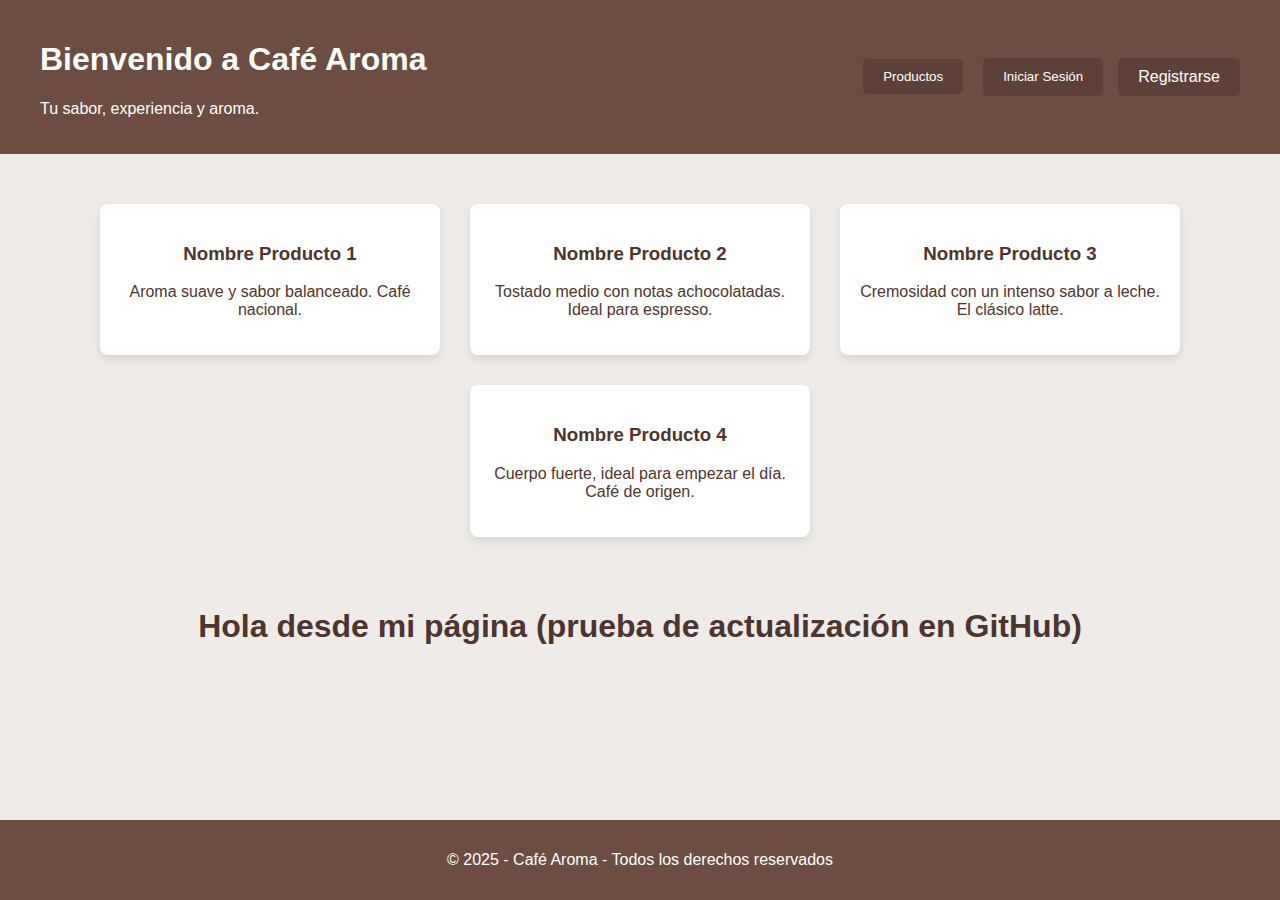
<file: index.html>
<!DOCTYPE html>
<html lang="es">
  <head>
    <meta charset="UTF-8" />
    <meta name="viewport" content="width=device-width, initial-scale=1.0" />
    <title>Café Aroma - Bienvenido</title>

    <link rel="stylesheet" href="css/style.css" />

    <link
      rel="stylesheet"
      href="https://cdnjs.cloudflare.com/ajax/libs/font-awesome/6.0.0-beta3/css/all.min.css"
    />
  </head>
  <body>
    <header class="header">
      <div class="header-contenido">
        <h1>Bienvenido a Café Aroma</h1>
        <p>Tu sabor, experiencia y aroma.</p>
      </div>

      <div class="header-actions">
        <div class="dropdown">
          <button class="dropbtn btn-principal">Productos</button>
          <div class="dropdown-contenido">
            <a href="#">Café en Grano</a>
            <a href="#">Bebidas Preparadas</a>
            <a href="#">Postres</a>
            <a href="#">Ofertas Especiales</a>
          </div>
        </div>

        <div class="header-botones">
          <button id="abrirModalBtn" class="btn-principal">
            Iniciar Sesión
          </button>
          <a href="registro.html" class="btn-principal">Registrarse</a>
        </div>
      </div>
    </header>

    <section class="productos">
      <div class="card-producto">
        <h3>Nombre Producto 1</h3>
        <p>Aroma suave y sabor balanceado. Café nacional.</p>
      </div>
      <div class="card-producto">
        <h3>Nombre Producto 2</h3>
        <p>Tostado medio con notas achocolatadas. Ideal para espresso.</p>
      </div>
      <div class="card-producto">
        <h3>Nombre Producto 3</h3>
        <p>Cremosidad con un intenso sabor a leche. El clásico latte.</p>
      </div>
      <div class="card-producto">
        <h3>Nombre Producto 4</h3>
        <p>Cuerpo fuerte, ideal para empezar el día. Café de origen.</p>
      </div>
    </section>

    <div id="modalLogin" class="modal-contenedor">
      <div class="modal-contenido">
        <span id="cerrarModalBtn" class="close-btn">&times;</span>
        <div class="login-box">
          <h2>Iniciar Sesión</h2>
          <form action="ControladorLogin" method="POST">
            <div class="input-group">
              <i class="fa fa-user icon"></i>
              <input
                type="text"
                name="txtusuario"
                placeholder="Usuario"
                required
              />
            </div>
            <div class="input-group">
              <i class="fa fa-lock icon"></i>
              <input
                type="password"
                name="txtpassword"
                placeholder="Contraseña"
                required
              />
            </div>

            <button
              type="submit"
              name="accion"
              value="Entrar"
              class="btn-entrar"
            >
              Entrar
            </button>

            <p class="login-links">
              <a href="#">¿Olvidó su contraseña?</a><br />
              ¿No tienes cuenta? <a href="registro.html">Regístrate</a>
            </p>
          </form>
        </div>
      </div>
    </div>

    <footer class="footer">
      <p>© 2025 - Café Aroma - Todos los derechos reservados</p>
    </footer>

    <h1>Hola desde mi página (prueba de actualización en GitHub)</h1>
    <script src="js/app.js"></script>
  </body>
</html>
</file>
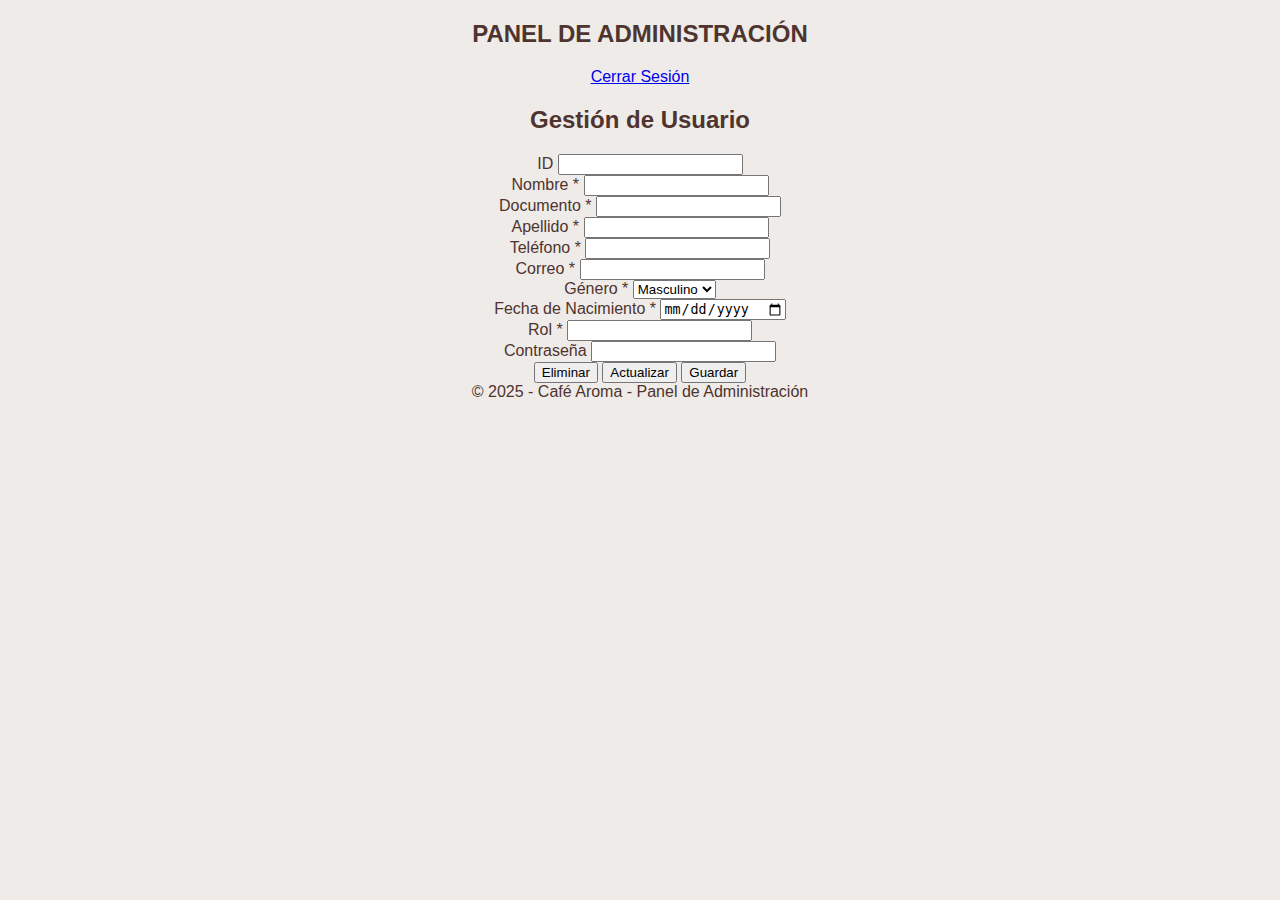
<file: administracionUsuario.html>
<!DOCTYPE html>
<html lang="es">
  <head>
    <meta charset="UTF-8" />
    <meta name="viewport" content="width=device-width, initial-scale=1.0" />
    <title>Panel de Administración</title>
    <link rel="stylesheet" href="css/style.css" />
  </head>
  <body>
    <header>
      <h2 class="logo-text">PANEL DE ADMINISTRACIÓN</h2>
      <nav>
        <a href="index.html" class="btn">Cerrar Sesión</a>
      </nav>
    </header>

    <section class="dashboard-content">
      <div class="gestion-container">
        <h2>Gestión de Usuario</h2>

        <form action="#" method="POST">
          <div class="gestion-grid">
            <div class="campo">
              <label>ID</label>
              <input type="text" />
            </div>
            <div class="campo">
              <label>Nombre *</label>
              <input type="text" />
            </div>

            <div class="campo">
              <label>Documento *</label>
              <input type="text" />
            </div>
            <div class="campo">
              <label>Apellido *</label>
              <input type="text" />
            </div>

            <div class="campo">
              <label>Teléfono *</label>
              <input type="tel" />
            </div>
            <div class="campo">
              <label>Correo *</label>
              <input type="email" />
            </div>

            <div class="campo">
              <label>Género *</label>
              <select>
                <option>Masculino</option>
                <option>Femenino</option>
              </select>
            </div>
            <div class="campo">
              <label>Fecha de Nacimiento *</label>
              <input type="date" />
            </div>

            <div class="campo">
              <label>Rol *</label>
              <input type="text" />
            </div>

            <div class="campo">
              <label>Contraseña</label>
              <input type="password" />
            </div>

            <div class="botones-crud">
              <button type="button" class="btn-eliminar">Eliminar</button>
              <button type="submit" class="btn-actualizar">Actualizar</button>
              <button type="submit" class="btn-guardar">Guardar</button>
            </div>
          </div>
        </form>
      </div>
    </section>

    <footer>© 2025 - Café Aroma - Panel de Administración</footer>
  </body>
</html>
</file>
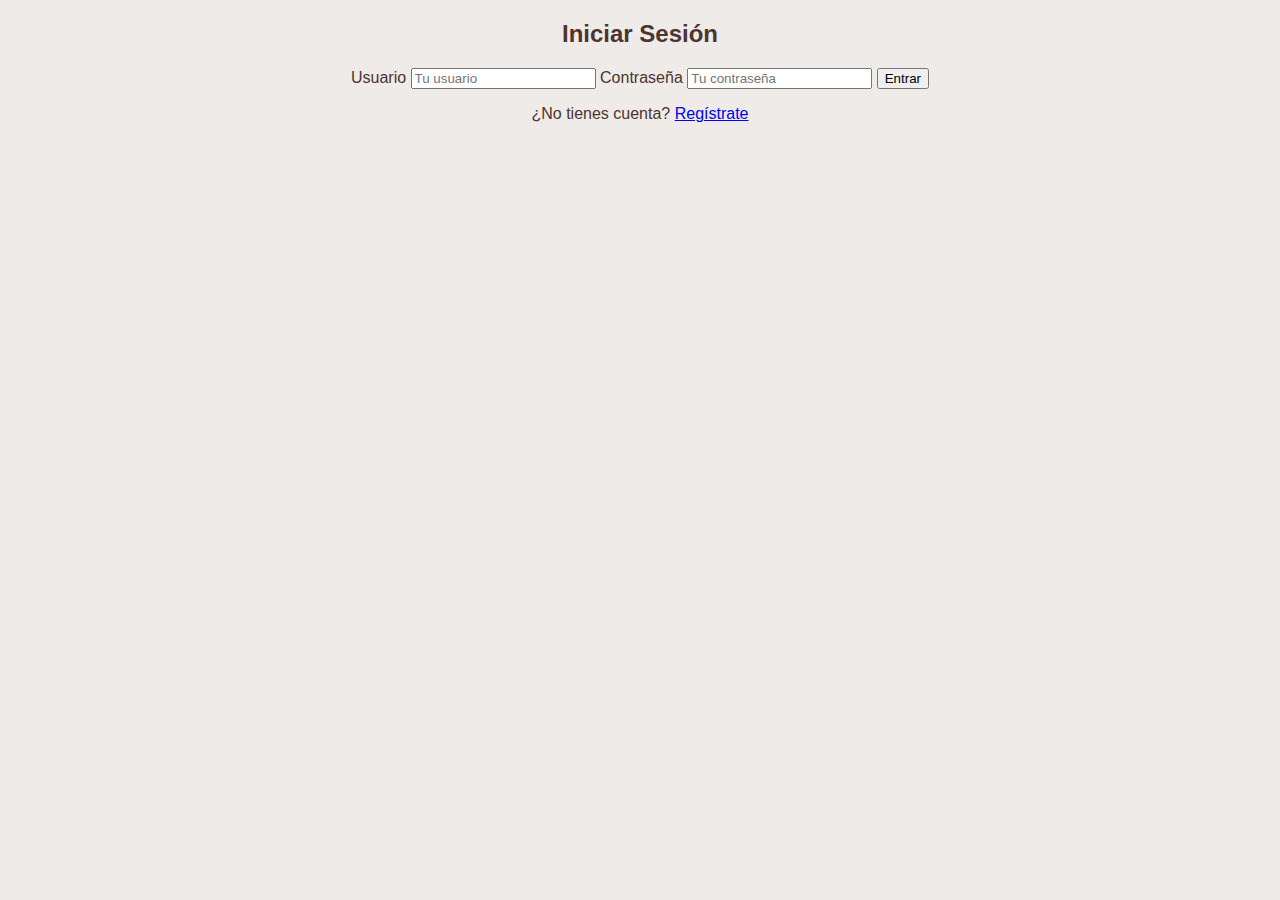
<file: login.html>
<!DOCTYPE html>
<html lang="es">
  <head>
    <meta charset="UTF-8" />
    <meta name="viewport" content="width=device-width, initial-scale=1.0" />
    <title>Ingresar</title>
    <link rel="stylesheet" href="css/style.css" />
  </head>
  <body>
    <h2 class="titulo">Iniciar Sesión</h2>

    <div class="form-box">
      <label>Usuario</label>
      <input type="text" id="loginUser" placeholder="Tu usuario" />

      <label>Contraseña</label>
      <input type="password" id="loginPass" placeholder="Tu contraseña" />

      <button onclick="loginUser()">Entrar</button>

      <p class="link">
        ¿No tienes cuenta? <a href="registro.html">Regístrate</a>
      </p>
    </div>

    <script src="js/app.js"></script>
  </body>
</html>
</file>
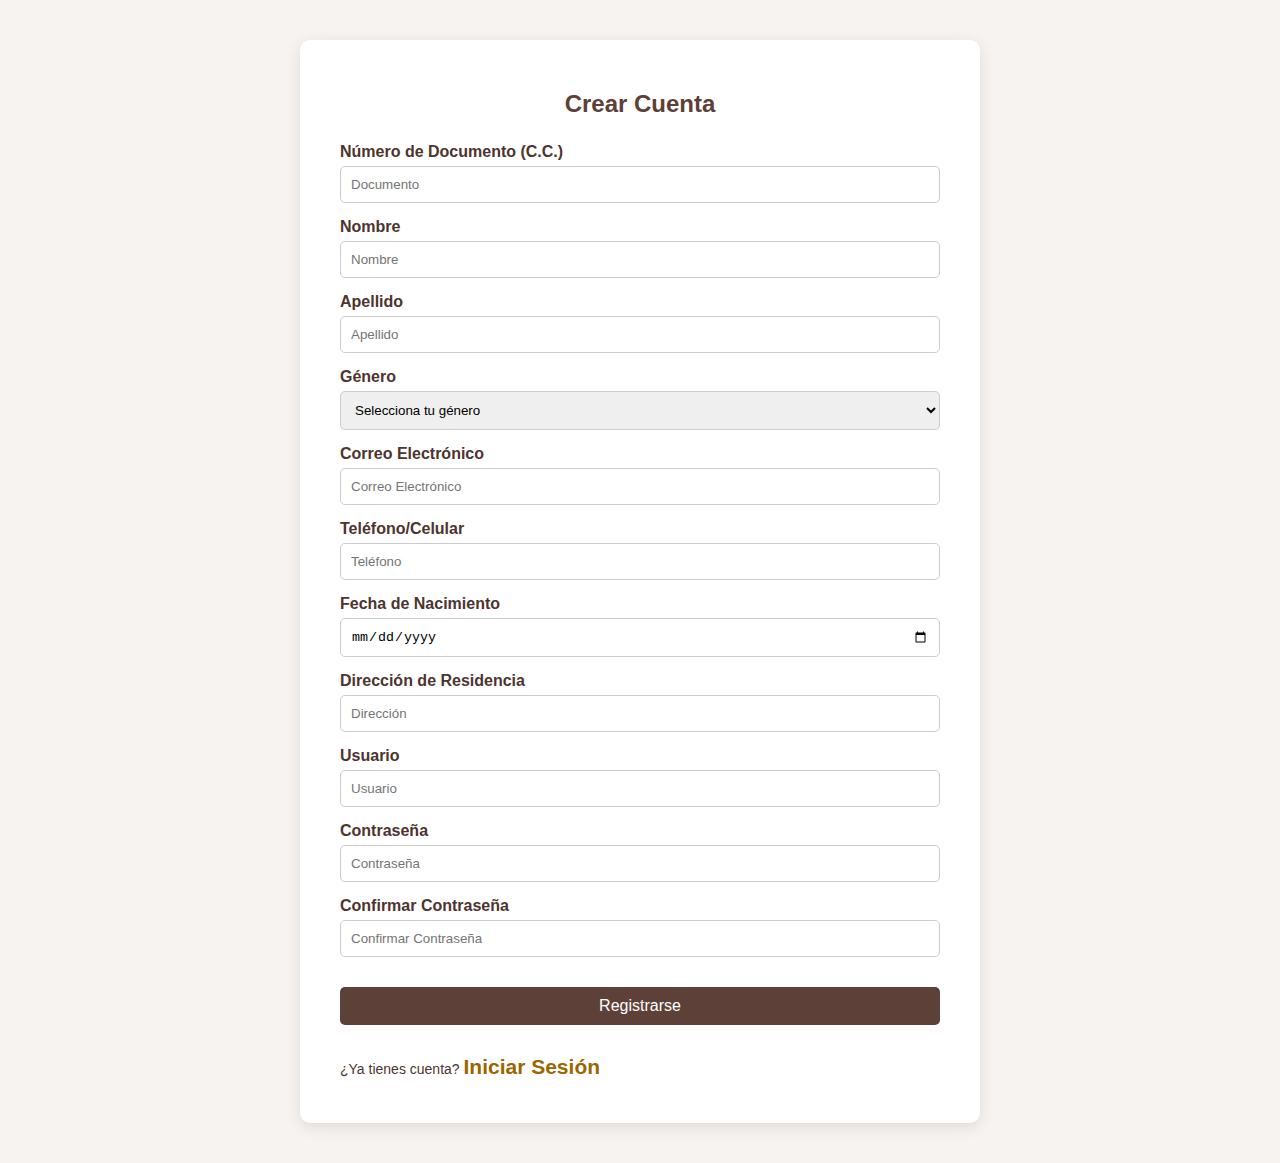
<file: registro.html>
<!DOCTYPE html>
<html lang="es">
  <head>
    <meta charset="UTF-8" />
    <meta name="viewport" content="width=device-width, initial-scale=1.0" />
    <title>Crear Cuenta</title>

    <link rel="stylesheet" href="css/style.css" />

    <link
      rel="stylesheet"
      href="https://cdnjs.cloudflare.com/ajax/libs/font-awesome/6.0.0-beta3/css/all.min.css"
    />
  </head>
  <body class="body-registro">
    <div class="main-form-container">
      <h2>Crear Cuenta</h2>
      <form
        action="ControladorRegistro"
        method="POST"
        class="formulario-registro"
      >
        <label for="txtdocumento">Número de Documento (C.C.)</label>
        <input
          type="text"
          id="txtdocumento"
          name="txtdocumento"
          placeholder="Documento"
          required
        />

        <label for="txtnombre">Nombre</label>
        <input
          type="text"
          id="txtnombre"
          name="txtnombre"
          placeholder="Nombre"
          required
        />

        <label for="txtapellido">Apellido</label>
        <input
          type="text"
          id="txtapellido"
          name="txtapellido"
          placeholder="Apellido"
          required
        />

        <label for="txtgenero">Género</label>
        <select id="txtgenero" name="txtgenero" required>
          <option value="">Selecciona tu género</option>
          <option value="M">Masculino</option>
          <option value="F">Femenino</option>
          <option value="O">Otro</option>
        </select>

        <label for="txtcorreo">Correo Electrónico</label>
        <input
          type="email"
          id="txtcorreo"
          name="txtcorreo"
          placeholder="Correo Electrónico"
          required
        />

        <label for="txttelefono">Teléfono/Celular</label>
        <input
          type="tel"
          id="txttelefono"
          name="txttelefono"
          placeholder="Teléfono"
          required
        />

        <label for="txtfechaNacimiento">Fecha de Nacimiento</label>
        <input
          type="date"
          id="txtfechaNacimiento"
          name="txtfechaNacimiento"
          required
        />

        <label for="txtdireccion">Dirección de Residencia</label>
        <input
          type="text"
          id="txtdireccion"
          name="txtdireccion"
          placeholder="Dirección"
          required
        />

        <label for="txtusuario">Usuario</label>
        <input
          type="text"
          id="txtusuario"
          name="txtusuario"
          placeholder="Usuario"
          required
        />

        <label for="txtpassword">Contraseña</label>
        <input
          type="password"
          id="txtpassword"
          name="txtpassword"
          placeholder="Contraseña"
          required
        />

        <label for="txtconfirmarPassword">Confirmar Contraseña</label>
        <input
          type="password"
          id="txtconfirmarPassword"
          name="txtconfirmarPassword"
          placeholder="Confirmar Contraseña"
          required
        />

        <button
          type="submit"
          name="accion"
          value="Registrar"
          class="btn-entrar"
        >
          Registrarse
        </button>

        <p class="login-links">
          ¿Ya tienes cuenta?
          <a href="index.html" class="enlace-inicio-sesion-grande"
            >Iniciar Sesión</a
          >
        </p>
      </form>
    </div>
  </body>
</html>
</file>
<file: css/style.css>
/* --- ESTILOS GENERALES Y DE LA PÁGINA --- */
body {
    font-family: Arial, sans-serif;
    background-color: #efebe9; 
    color: #4e342e;
    margin: 0;
    padding: 0;
    text-align: center;
    padding-bottom: 60px;
}

/* --- ESTILOS DEL HEADER (Botones a la derecha) --- */
.header {
    background-color: #6d4c41;
    color: #ffffff;
    padding: 20px 40px; 
    display: flex; 
    /* Coloca el contenido (título) a la izquierda y las acciones a la derecha */
    justify-content: space-between; 
    align-items: center; 
}

.header-contenido {
    text-align: left;
}

/* ⭐ CONTENEDOR AGRUPADO DE ACCIONES DERECHAS (NUEVA REGLA) ⭐ */
.header-actions {
    display: flex;
    align-items: center;
    gap: 20px; /* Espacio entre el menú 'Productos' y el grupo de botones */
}

/* Contenedor de Login/Registro */
.header-botones {
    display: flex; 
    gap: 15px; /* Espacio entre Iniciar Sesión y Registrarse */
}

/* ⭐ BOTONES DEL HEADER (INCLUYE EL DE PRODUCTOS) ⭐ */
.btn-principal {
    padding: 10px 20px;
    border: none;
    cursor: pointer;
    border-radius: 5px;
    text-decoration: none;
    text-align: center;
    background-color: #5d4037; 
    color: white;
    transition: background-color 0.3s ease; 
}

.btn-principal:hover {
    background-color: #4e342e; 
}

/* --- ESTILOS PARA EL MENÚ DESPLEGABLE (DROPDOWN) --- */
.dropdown {
    position: relative;
    display: inline-block;
    margin: 0; /* Aseguramos que no tenga margen externo */
}

.dropdown-contenido {
    display: none;
    position: absolute;
    background-color: #f9f9f9;
    min-width: 160px;
    box-shadow: 0px 8px 16px 0px rgba(0,0,0,0.2);
    z-index: 100;
    border-radius: 5px;
    top: 100%; 
    left: 0;
}

.dropdown-contenido a {
    color: #4e342e; 
    padding: 12px 16px;
    text-decoration: none;
    display: block;
    text-align: left;
    transition: background-color 0.3s;
}

.dropdown-contenido a:hover {
    background-color: #d7ccc8; 
}

/* Mostrar el menú al pasar el mouse */
.dropdown:hover .dropdown-contenido {
    display: block; 
}


/* --- ESTILOS DE PRODUCTOS (Efecto Seleccionable) --- */
.productos {
    display: flex;
    justify-content: center;
    flex-wrap: wrap; 
    gap: 30px;
    padding: 50px 0;
}

/* Efecto HOVER en tarjetas */
.card-producto {
    background-color: #ffffff;
    border-radius: 8px;
    padding: 20px;
    box-shadow: 0 4px 8px rgba(0, 0, 0, 0.1);
    width: 300px;
    cursor: pointer; 
    transition: transform 0.3s ease, box-shadow 0.3s ease; 
}

.card-producto:hover {
    transform: translateY(-5px); 
    box-shadow: 0 10px 20px rgba(0, 0, 0, 0.2); 
    border: 1px solid #9a6700;
}

.footer {
    background-color: #6d4c41;
    color: #ffffff;
    padding: 15px 0;
    position: fixed; 
    bottom: 0;
    width: 100%;
}

/* --- ESTILOS DEL POP-UP (MODAL) --- */
.modal-contenedor {
    display: none; 
    position: fixed; 
    top: 0;
    left: 0;
    width: 100%;
    height: 100%;
    background-color: rgba(0, 0, 0, 0.6); 
    justify-content: center; 
    align-items: center; 
    z-index: 1000;
}

.modal-mostrar {
    display: flex; 
}

.modal-contenido {
    background-color: #fff;
    padding: 25px;
    border-radius: 10px;
    box-shadow: 0 5px 15px rgba(0, 0, 0, 0.3);
    width: 400px; 
    position: relative;
}

.close-btn {
    position: absolute;
    top: 10px;
    right: 15px;
    font-size: 28px;
    font-weight: bold;
    color: #aaa;
    cursor: pointer;
}

/* Estilos de los campos de login */
.login-box h2 {
    text-align: center;
    margin-bottom: 25px;
    color: #5d4037;
}

.input-group {
    position: relative;
    margin-bottom: 20px;
}

.input-group input {
    width: 100%;
    padding: 10px 10px 10px 40px; 
    border: 1px solid #ccc;
    border-radius: 5px;
    box-sizing: border-box;
}

.input-group .icon {
    position: absolute;
    top: 50%;
    left: 15px;
    transform: translateY(-50%);
    color: #6d4c41;
}

.btn-entrar {
    width: 100%;
    background-color: #5d4037; 
    color: white;
    padding: 10px;
    border: none;
    border-radius: 5px;
    cursor: pointer;
    font-size: 16px;
    margin-top: 10px;
}

.login-links {
    margin-top: 20px;
    font-size: 14px;
}

.login-links a {
    color: #9a6700;
    text-decoration: none;
}

/* --- ESTILOS PARA LA PÁGINA DE REGISTRO (Mantener para registro.html) --- */

.body-registro {
    background-color: #f7f3f0;
    display: flex;
    justify-content: center;
    align-items: flex-start;
    padding: 40px 0;
    min-height: 100vh;
}

.main-form-container {
    background-color: #fff;
    padding: 30px 40px;
    border-radius: 10px;
    box-shadow: 0 4px 15px rgba(0, 0, 0, 0.1);
    width: 100%;
    max-width: 600px;
    text-align: left;
}

.main-form-container h2 {
    text-align: center;
    color: #5d4037;
    margin-bottom: 25px;
}

.formulario-registro label {
    display: block;
    font-weight: bold;
    margin-top: 15px;
    margin-bottom: 5px;
    color: #4e342e;
}

.formulario-registro input[type="text"],
.formulario-registro input[type="password"],
.formulario-registro input[type="email"],
.formulario-registro input[type="tel"],
.formulario-registro input[type="date"],
.formulario-registro select {
    width: 100%;
    padding: 10px;
    border: 1px solid #ccc;
    border-radius: 5px;
    box-sizing: border-box;
}

.formulario-registro .btn-entrar {
    margin-top: 30px;
    margin-bottom: 10px;
}

.enlace-inicio-sesion-grande {
    font-size: 1.5em;
    font-weight: bold;
    color: #5d4037;
    text-decoration: none;
    transition: color 0.3s;
}

.enlace-inicio-sesion-grande:hover {
    color: #9a6700;
}
</file>
